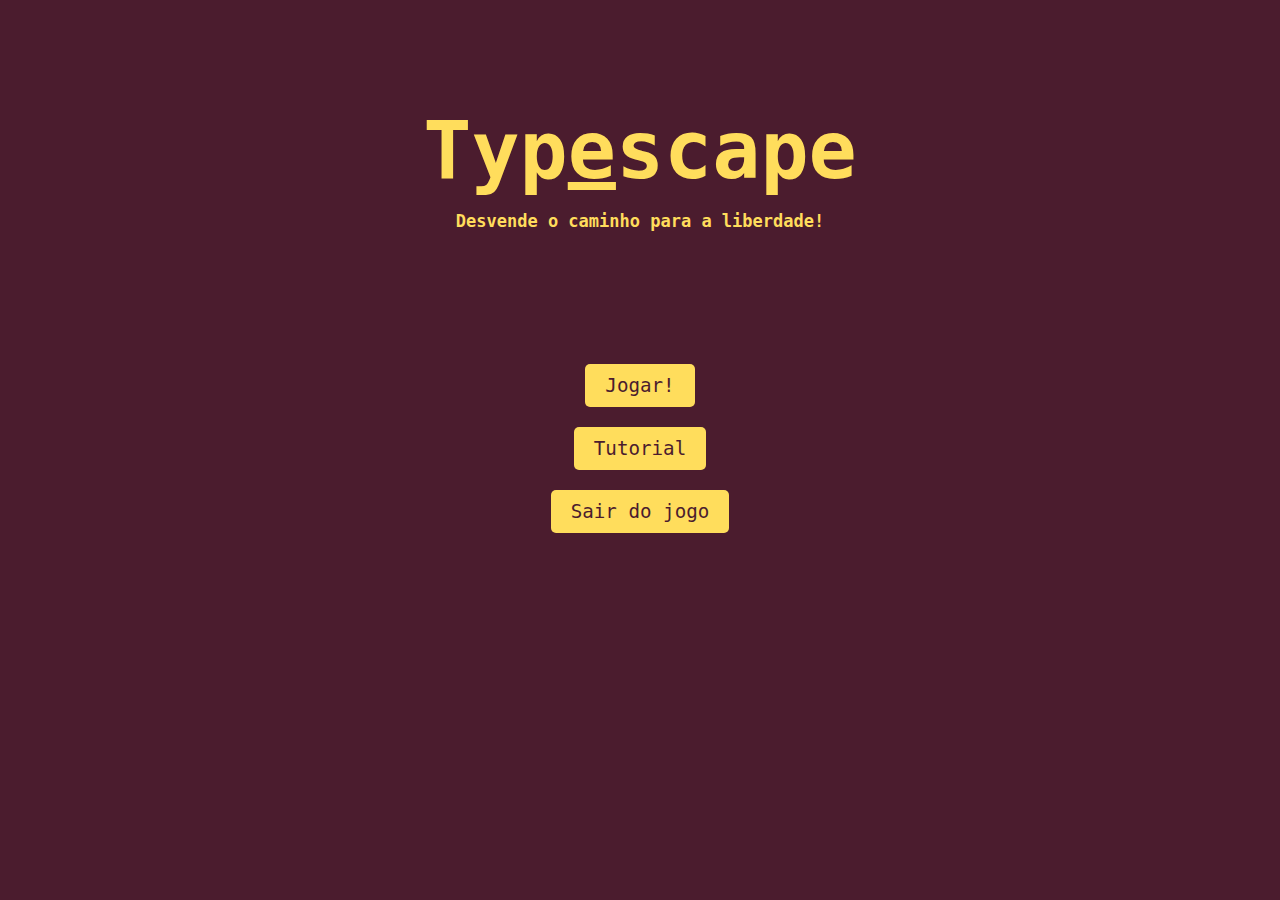
<file: index.html>
<!DOCTYPE html>
<html lang="en">

  <head>

    <meta charset="UTF-8">
    <meta http-equiv="X-UA-Compatible" content="IE=edge">
    <meta name="viewport" content="width=device-width, initial-scale=1.0">
<link rel="stylesheet" href="https://francisconeto96.github.io/jogoeduarda/index.css">
    <title>Menu - jogo</title>

    

  </head>

  <body>


    <h1>Typ<u>e</u>scape</h1>
    <h2>Desvende o caminho para a liberdade!</h2>
<br>
    <button><a href="fase1.html">Jogar!</a></button>

    <br>

    <button><a href="tutorial.html">Tutorial</a></button>

    <br>

    <button><a href="sair.html">Sair do jogo</a></button>
 
  </body>

</html>
</file>
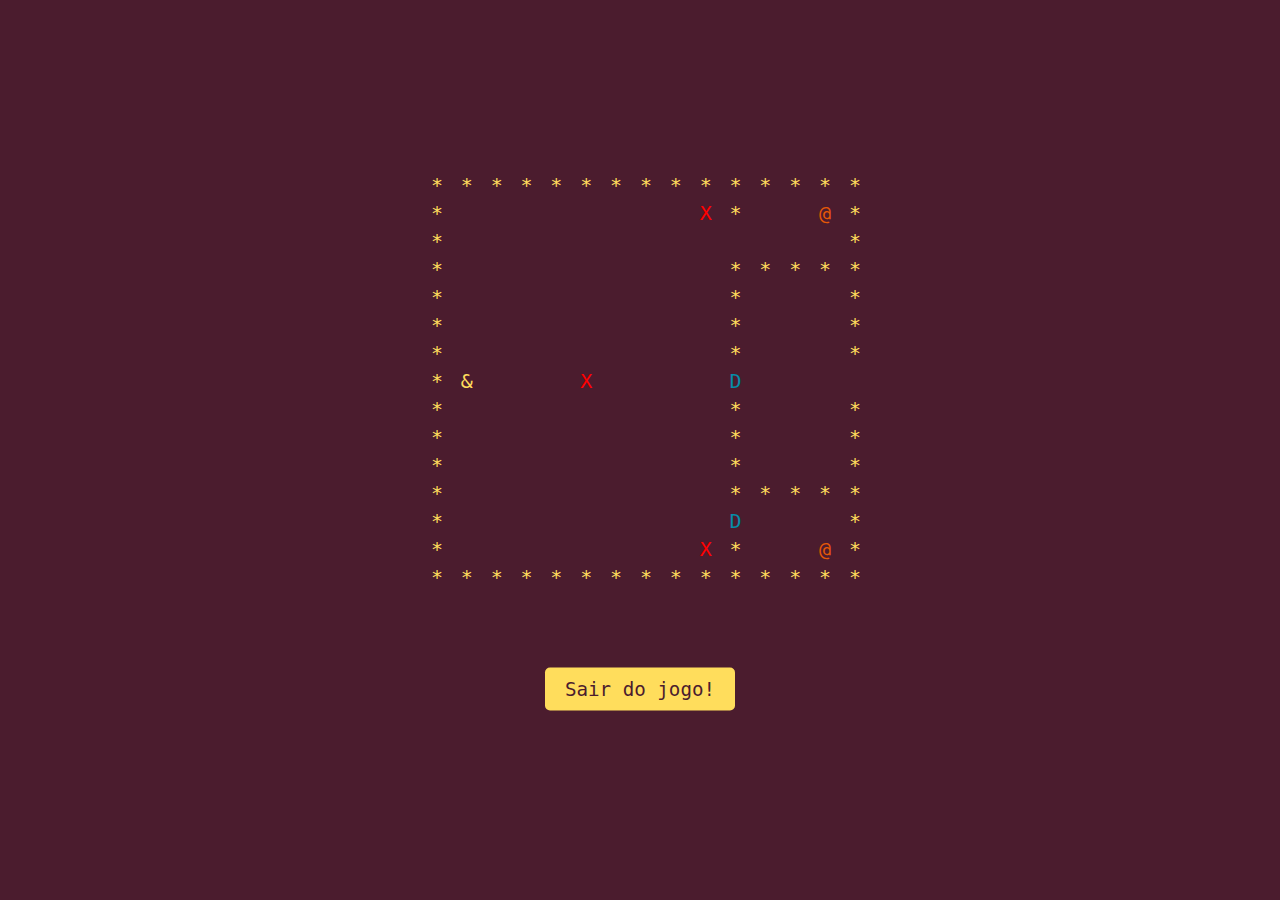
<file: fase1.html>
<!DOCTYPE html>
<html lang="en">

  <head>
    
    <meta charset="UTF-8">
    <meta http-equiv="X-UA-Compatible" content="IE=edge">
    <meta name="viewport" content="width=device-width, initial-scale=1.0">
    <link rel="stylesheet" href="https://francisconeto96.github.io/jogoeduarda/fase1.css">
    <title>Fase1 - jogo</title>

    

  </head>

  <body>

    <div class="centralizar">

      <table id="map" class="mapa"></table>
        
      <br>
      <br>
      <br>
      <br>

      <button><a href="Sair.html">Sair do jogo!</a></button>

    </div>

  </body>

</html>

<script src="https://francisconeto96.github.io/jogoeduarda/fase1.js"></script>
</file>
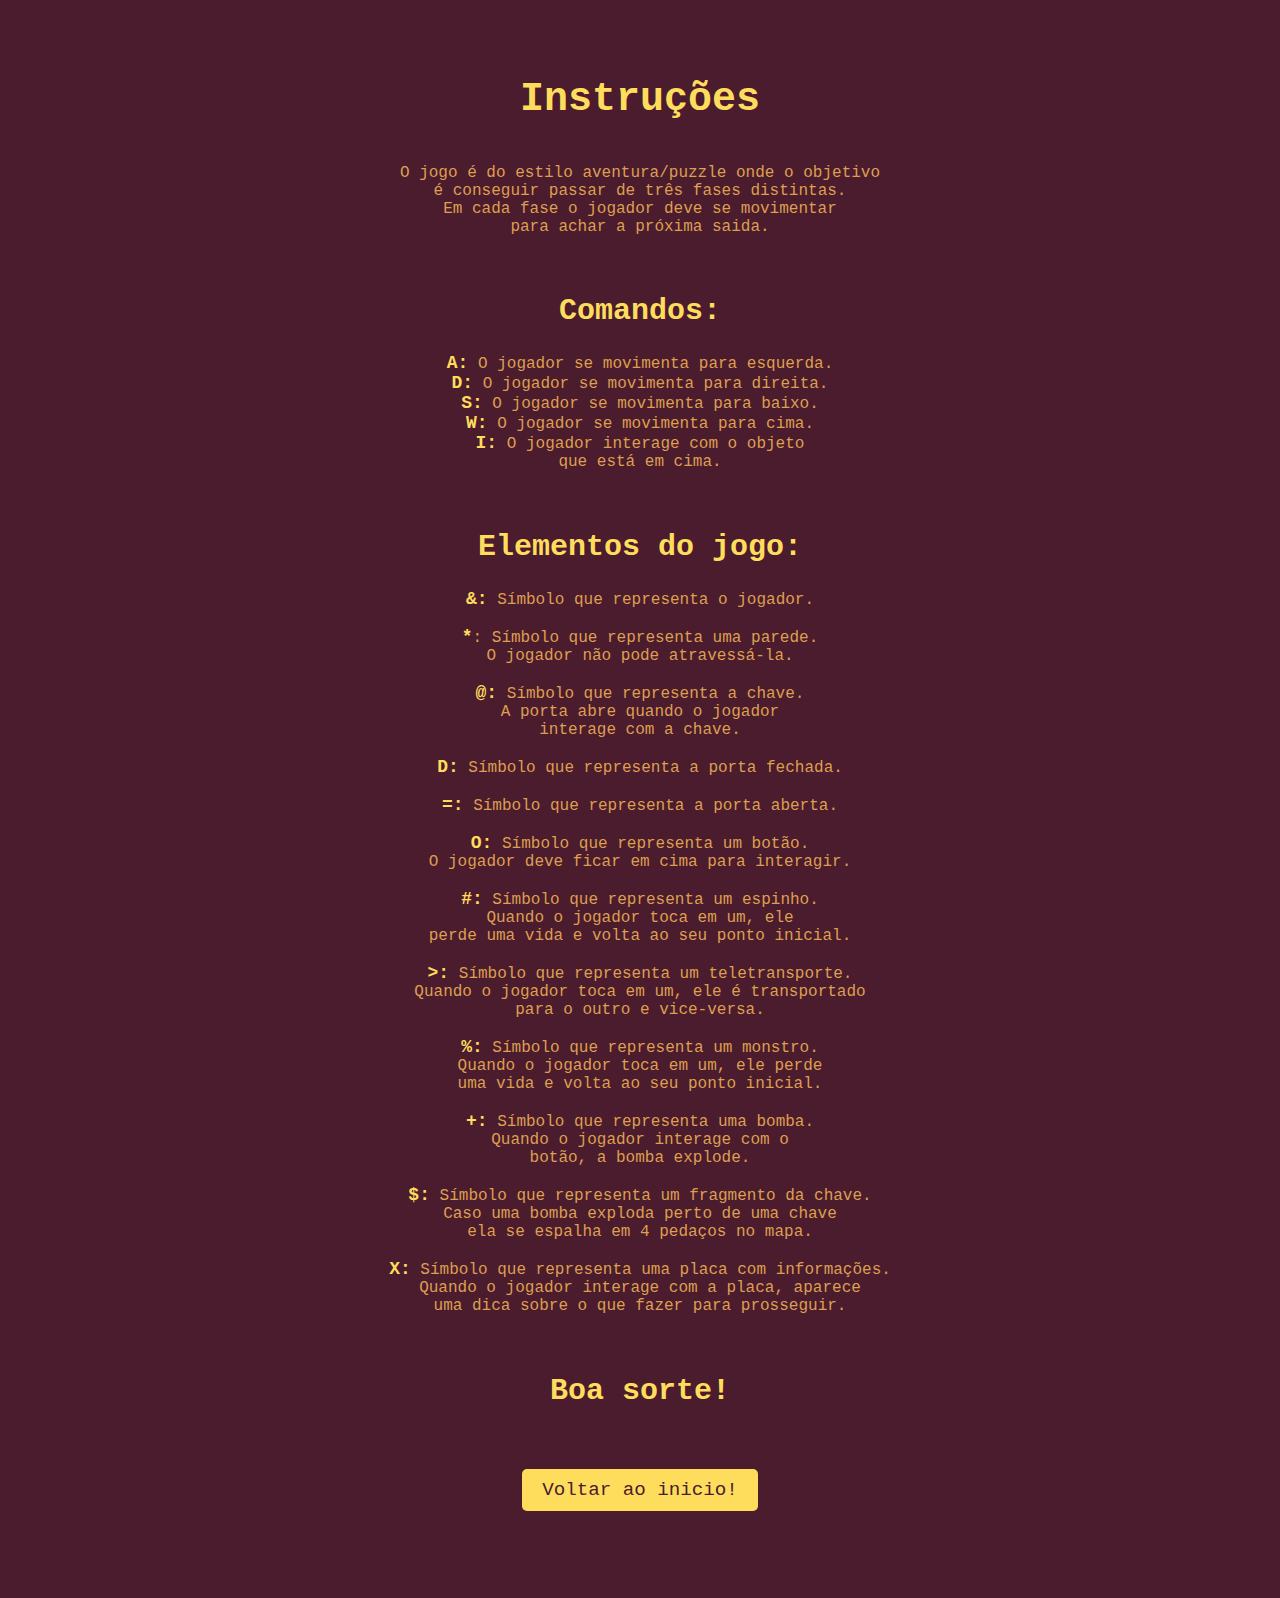
<file: tutorial.html>
<!DOCTYPE html>
<html lang="en">

	<head>

		<meta charset="UTF-8">
		<meta http-equiv="X-UA-Compatible" content="IE=edge">
		<meta name="viewport" content="width=device-width, initial-scale=1.0">
		<link rel="stylesheet"href="https://francisconeto96.github.io/jogoeduarda/tutorial.css">
		<title>Tutorial -Jogo</title>

		
		
	</head>

	<body>

		<h1>Instruções</h1>

		<p>
			O jogo é do estilo aventura/puzzle onde o objetivo 
			<br>é conseguir passar de três fases distintas. 
			<br>Em cada fase o jogador deve se movimentar
			<br> para achar a próxima saida. 
		</p>

		<br>

		<h2>Comandos:</h2>
	
		<p>

			<strong class="negrito">A:</strong> O jogador se movimenta para esquerda.
			
			<br>
			
			<strong class="negrito">D:</strong> O jogador se movimenta para direita.
 			
			<br>

			<strong class="negrito">S:</strong> O jogador se movimenta para baixo.

			<br>

			<strong class="negrito">W:</strong> O jogador se movimenta para cima.
			
			<br>
			
			<strong class="negrito">I:</strong> O jogador interage com o objeto 
			<br> que está em cima.
		</p>
		
		<br>

		<h2>Elementos do jogo:</h2>

		<p>
			<strong class="negrito">&:</strong> Símbolo que representa o jogador.
			
			<br><br>
			
			<strong class="negrito">*</strong>: Símbolo que representa uma parede. 
			<br>O jogador não pode atravessá-la.
			
			<br><br>
			
			<strong class="negrito">@:</strong> Símbolo que representa a chave. 
			<br>A porta abre quando o jogador
			<br>interage com a chave.
			
			<br><br>
			
			<strong class="negrito">D:</strong> Símbolo que representa a porta fechada.
			
			<br><br>
			
			<strong class="negrito">=:</strong> Símbolo que representa a porta aberta.

			<br><br>

			<strong class="negrito">O:</strong> Símbolo que representa um botão.
			<br>O jogador deve ficar em cima para interagir.

			<br><br>

			<strong class="negrito">#:</strong> 
			Símbolo que representa um espinho. 
			<br>Quando o jogador toca em um, ele
			<br>perde uma vida e volta ao seu ponto inicial.

			<br><br>

			<strong class="negrito">>:</strong> 
			Símbolo que representa um teletransporte.
			<br>
			Quando o jogador toca em um, ele é transportado 
			<br> para o outro e vice-versa.

			<br><br>

			<strong class="negrito">%:</strong> 
			Símbolo que representa um monstro.
			<br>
			Quando o jogador toca em um, ele perde
			<br> uma vida e volta ao seu ponto inicial.

			<br><br>

			<strong class="negrito">+:</strong> 
			Símbolo que representa uma bomba.
			<br>
			Quando o jogador interage com o 
			<br>botão, a bomba explode.

			<br><br>

			<strong class="negrito">$:</strong> 
			Símbolo que representa um fragmento da chave.
			<br>
			Caso uma bomba exploda perto de uma chave 
			<br>ela se espalha em 4 pedaços no mapa.
			
			<br><br>

			<strong class="negrito">X:</strong> 
			Símbolo que representa uma placa com informações.
			<br>
			Quando o jogador interage com a placa, aparece
			<br>uma dica sobre o que fazer para prosseguir.

		</p>

		<br>

		<h2>Boa sorte!</h2>

		<br><br>

    	<button><a href="Menu.html">Voltar ao inicio!</a></button>

	</body>
	
</html>
</file>
